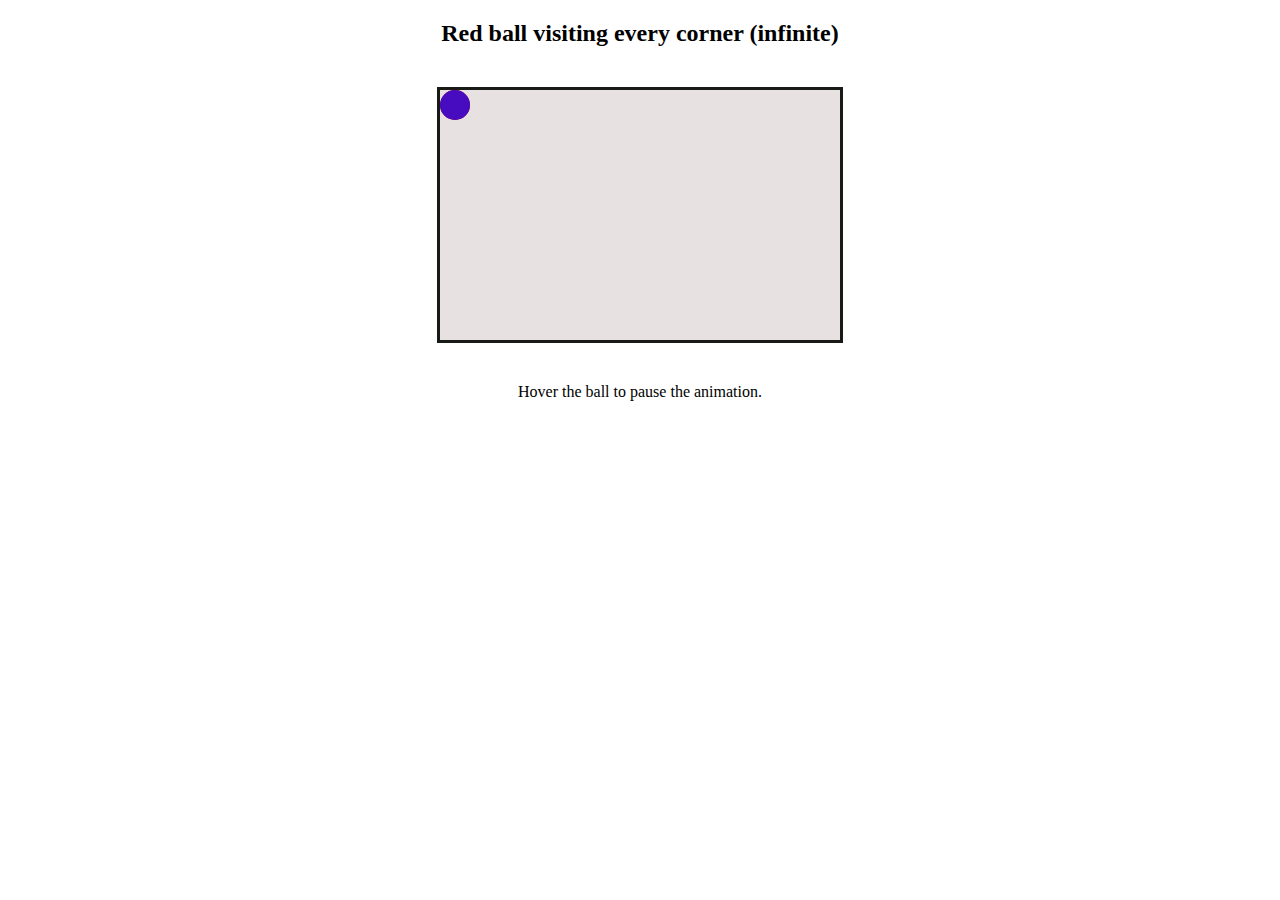
<file: frontend/html/assignment/animation.html>
<!DOCTYPE html>
<html lang="en">

<head>
    <meta charset="UTF-8">
    <meta name="viewport" content="width=device-width, initial-scale=1.0">
    <title>Document</title>
    <style>
        h2 {
            text-align: center;
        }

        .small {
            text-align: center;
        }

        .box {
            width: 400px;
            height: 250px;
            border: 3px solid #181b15;
            position: relative;
            margin: 40px auto;
            background: #e7e1e1;
            overflow: hidden;

        }

        .ball {
            width: 30px;
            height: 30px;
            
            border-radius: 50%;
            position: absolute;
            top: 0px;
            left: 0px;
            background: #c00b0b;
            animation: moveCorners 4s ease infinite;



        }

        .ballo {
            width: 30px;
            height: 30px;
            
            border-radius: 50%;
            position: absolute;
            top: 0px;
            left: 0px;
            background: #470bc0;
            animation: movefaster 3s ease infinite;



        }

        @keyframes movefaster {
            0%, 100% {
                top: 0;
                left: calc(100% - 30px);

            }

            25% {
                top: calc(100% - 30px);
                left: calc(100% - 30px);

            }

            50% {
                top: calc(100% - 30px);
                left: 0;

            }

            75% {
                top: 0;
                left: 0;

            }
        }

        @keyframes moveCorners {
            0% {
                top: 0;
                left: 0;
            }

            25% {
                top: 0;
                left: calc(100% - 30px);
            }

            50% {
                top: calc(100% - 30px);
                left: calc(100% - 30px);
            }

            75% {
                top: calc(100% - 30px);
                left: 0;
            }

            100% {
                top: 0;
                left: 0;
            }
        }
    </style>
</head>

<body>

    <h2>Red ball visiting every corner (infinite)</h2>
    <div class="box">
        <div class="ball" title="I'm moving!"></div>
        <div class="ballo" title="I'm also moving!"></div>
    </div>
    <p class="small">Hover the ball to pause the animation.</p>

     <script>
        const ball = document.querySelector('.ball');
        ball.addEventListener('mouseenter', () => ball.style.animationPlayState = 'paused');
        ball.addEventListener('mouseleave', () => ball.style.animationPlayState = 'running');
    </script>
    <script>
        const ballo = document.querySelector('.ballo');
        ballo.addEventListener('mouseenter', () => ballo.style.animationPlayState = 'paused');
        ballo.addEventListener('mouseleave', () => ballo.style.animationPlayState = 'running');
    </script> 



</body>

</html>
</file>
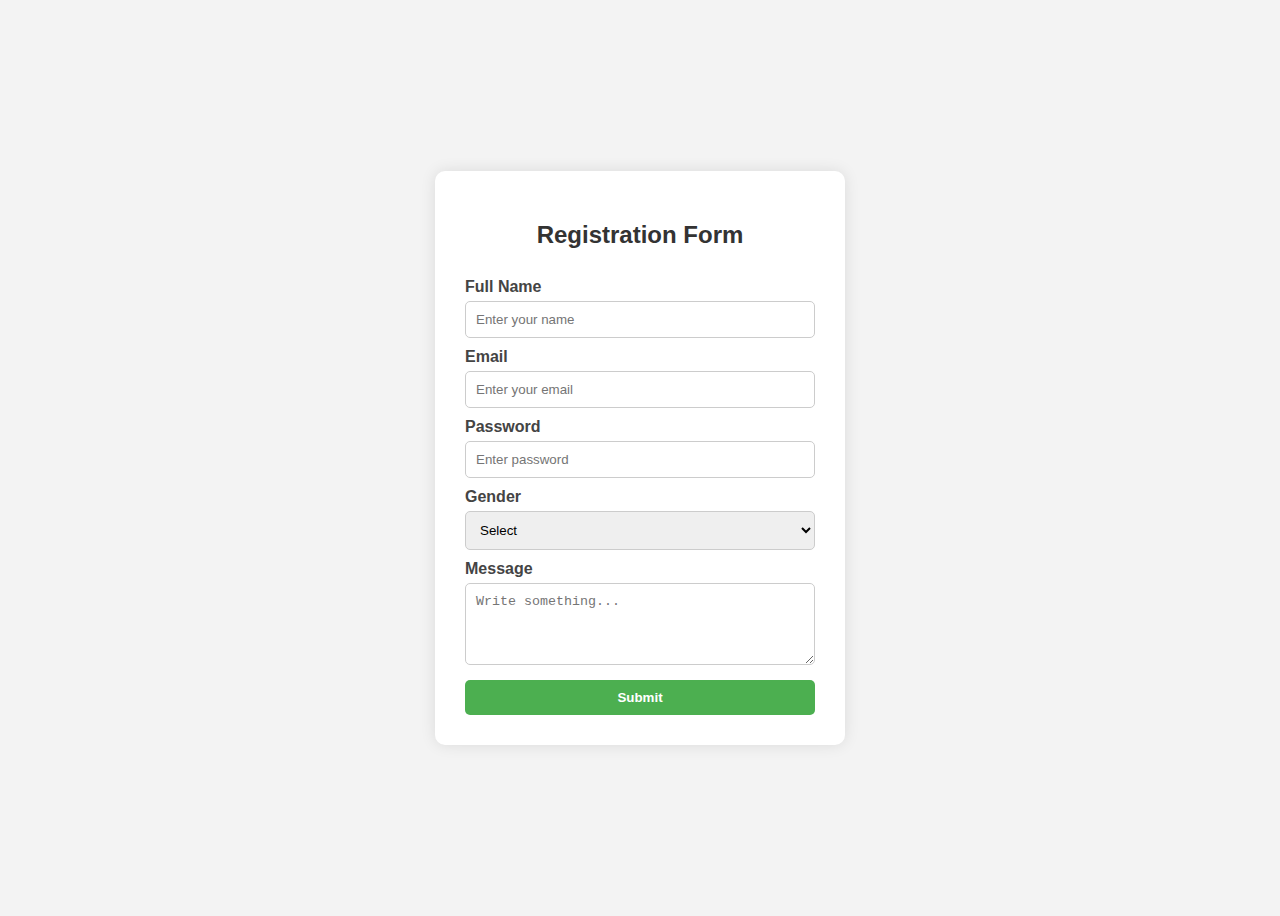
<file: frontend/html/assignment/form.html>
<!DOCTYPE html>
<html lang="en">

<head>
    <meta charset="UTF-8">
    <meta name="viewport" content="width=device-width, initial-scale=1.0">
    <title>Document</title>
    <style>
        body {
  font-family: Arial, sans-serif;
  background: #f3f3f3;
  display: flex;
  justify-content: center;
  align-items: center;
  height: 100vh;
}

.form-container {
  background: #fff;
  padding: 30px;
  width: 350px;
  border-radius: 10px;
  box-shadow: 0 0 15px rgba(0,0,0,0.1);
}

h2 {
  text-align: center;
  color: #333;
}

form {
  display: flex;
  flex-direction: column;
}

label {
  margin-top: 10px;
  font-weight: bold;
  color: #444;
}

input, select, textarea {
  margin-top: 5px;
  padding: 10px;
  border: 1px solid #ccc;
  border-radius: 5px;
}

button {
  margin-top: 15px;
  background-color: #4CAF50;
  color: white;
  padding: 10px;
  border: none;
  border-radius: 5px;
  cursor: pointer;
  font-weight: bold;
}

button:hover {
  background-color: #45a049;
}

    </style>
</head>

<body>
    <div class="form-container">
        <h2>Registration Form</h2>
        <form action="#" method="post">
            <label for="name">Full Name</label>
            <input type="text" id="name" name="name" placeholder="Enter your name" required>

            <label for="email">Email</label>
            <input type="email" id="email" name="email" placeholder="Enter your email" required>

            <label for="password">Password</label>
            <input type="password" id="password" name="password" placeholder="Enter password" required>

            <label for="gender">Gender</label>
            <select id="gender" name="gender">
                <option value="">Select</option>
                <option value="male">Male</option>
                <option value="female">Female</option>
            </select>

            <label for="message">Message</label>
            <textarea id="message" name="message" rows="4" placeholder="Write something..."></textarea>

            <button type="submit">Submit</button>
        </form>
    </div>


</body>

</html>
</file>
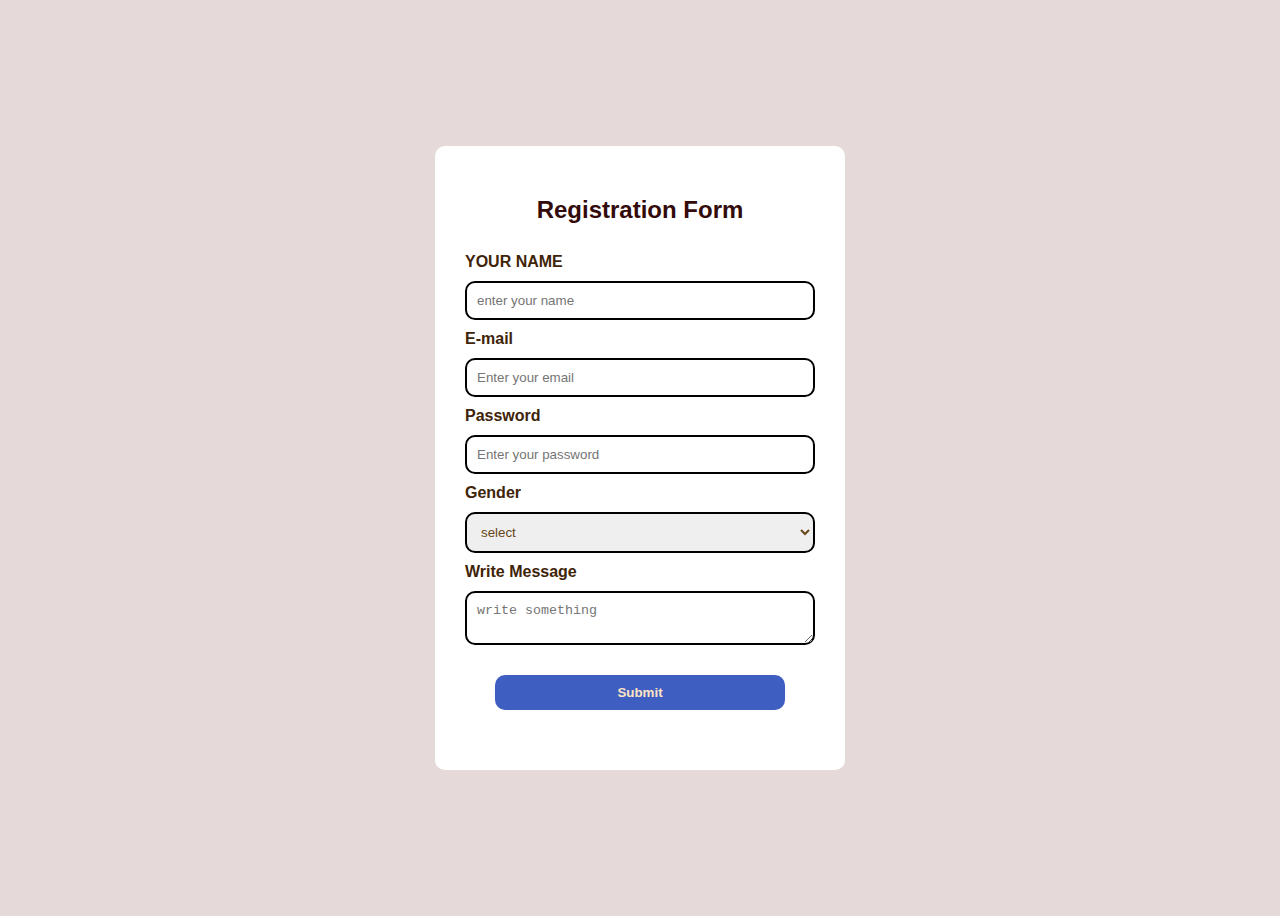
<file: frontend/html/assignment/newform.html>
<!DOCTYPE html>
<html lang="en">

<head>
    <meta charset="UTF-8">
    <meta name="viewport" content="width=device-width, initial-scale=1.0">
    <title>Document</title>
    <style> 
        body {
            font-family: sans-serif;
            background-color:rgb(230, 217, 217);
            display:flex;
            justify-content: center;
            align-items: center;
            height:100vh;
            
        

        }
        .form-container {
            background: white;
            padding:30px;
            border-radius:10px;
            width:350px;
            box-shadow: rgb(17, 13, 13);

             
        }
        h2{
            text-align:center;
            color:rgb(51, 11, 11)

        }
        form{
            display:flex;
            flex-direction:column;
        }
        label{
            margin-top:10px;
            font-weight: bold;
            color:rgb(64, 36, 8)


        }
        input,select,textarea{
            margin-top:10px;
            padding:10px;
            border: 2px solid black;
            border-radius:10px;
            color:rgb(103, 68, 23)


        }
        button{
            margin:30px;
            padding:10px;
            border:none;
            border-radius:10px;
            background-color: rgb(63, 94, 193);
            color:bisque;
            cursor: pointer;
            font-weight:bold;


        }
        button:hover{
            background-color: blue;
        }


    </style>
</head>

<body>
    <div class="form-container">
        <h2>Registration Form</h2>
        <form action="#" method="post">
            <label for="name ">YOUR NAME </label>
            <Input type="text" id="name" name="name" placeholder="enter your name " required>

            <label for="email">E-mail</label>
            <input type="email" id="email" name="email" placeholder="Enter your email" required>

            <label for="password">Password</label>
            <input type="password" id="password" name="password" placeholder="Enter your password " required>

            <label for="gender">Gender</label>
            <select id="gender" name="gender">
                <option value="gender">select</option>
                <option value="male">Male</option>
                <option value="female">female</option>
                <option value="none">Others</option> </select>

            <label for="message">Write Message</label>
            <textarea id="message" name="message" row="4" placeholder="write something"></textarea>

            <button type="submit">Submit</button>



        </form>
    </div>

</body>

</html>
</file>
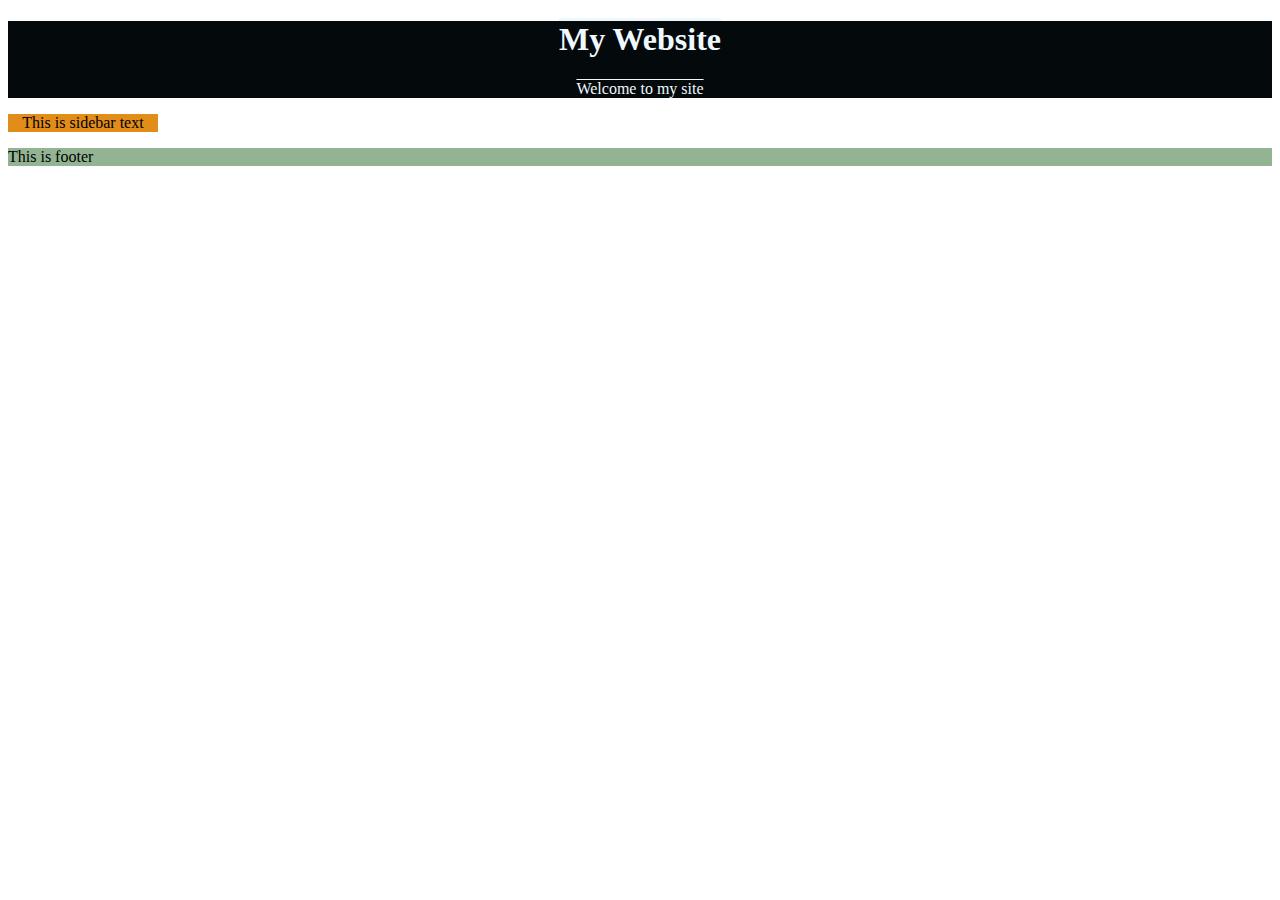
<file: frontend/html/assignment/trash.html>
<!DOCTYPE html>
<html lang="en">
<head>
    <meta charset="UTF-8">
    <meta name="viewport" content="width=device-width, initial-scale=1.0">
    <title>Document</title>
    <link rel="stylesheet" href="style.css">
</head>
<body>
    
</body>
</html>
<div class="header">
  <h1>My Website</h1>
  <p>Welcome to my site</p>
</div>

<div class="sidebar">
  <p>This is sidebar text</p>
</div>

<div class="footer">
  <p>This is footer</p>
</div>
</file>
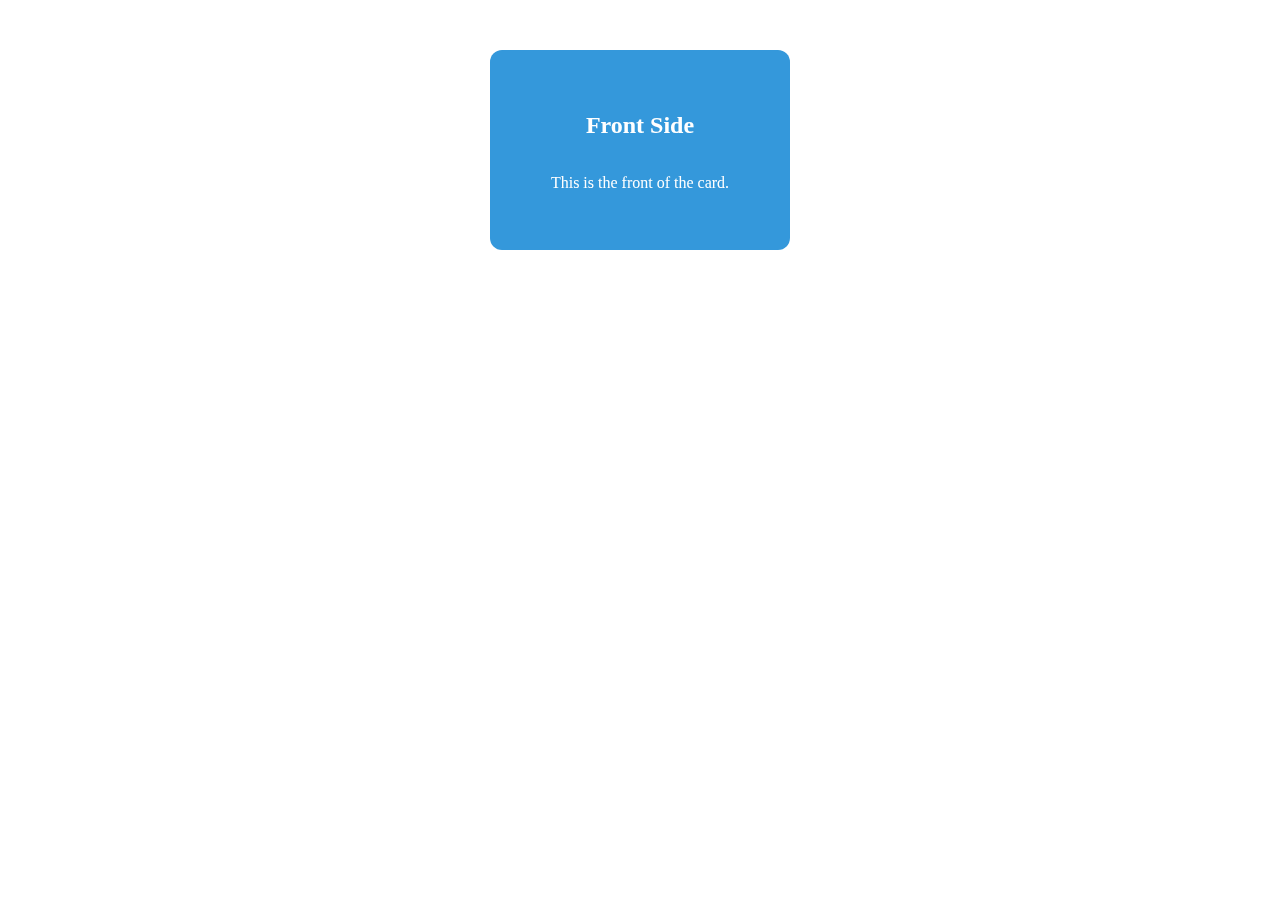
<file: frontend/html/class work/gpt.html>
<!DOCTYPE html>
<html lang="en">

<head>
    <meta charset="UTF-8">
    <meta name="viewport" content="width=device-width, initial-scale=1.0">
    <title>Document</title>
    <style>
        
        .card {
            width: 300px;
            height: 200px;
            perspective: 1000px;
            border: 10px;
            
            margin: 50px auto;
            cursor: pointer;
        }

        
        .card-inner {
            position: relative;
            width: 100%;
            height: 100%;
            transform-style: preserve-3d;
            
            transition: transform 0.6s;
            
        }

        .card:hover .card-inner {
            transform: rotateY(180deg);
        }

        
        .card-front,
        .card-back {
            position: absolute;
            width: 100%;
            height: 100%;
            backface-visibility: hidden;
          
            
            border-radius: 12px;
            color: white;
            display: flex;
            flex-direction: column;
            justify-content: center;
            align-items: center;
        }

        
        .card-front {
            background-color: #3498db;
        }

        
        .card-back {
            background-color: #2ecc71;
            transform: rotateY(180deg);
        }
    </style>
</head>

<body>
    <div class="card">
        <div class="card-inner">
            <div class="card-front">
                <h2>Front Side</h2>
                <p>This is the front of the card.</p>
            </div>
            <div class="card-back">
                <h2>Back Side</h2>
                <p>This is the back of the card.</p>
            </div>
        </div>
    </div>


</body>

</html>
</file>
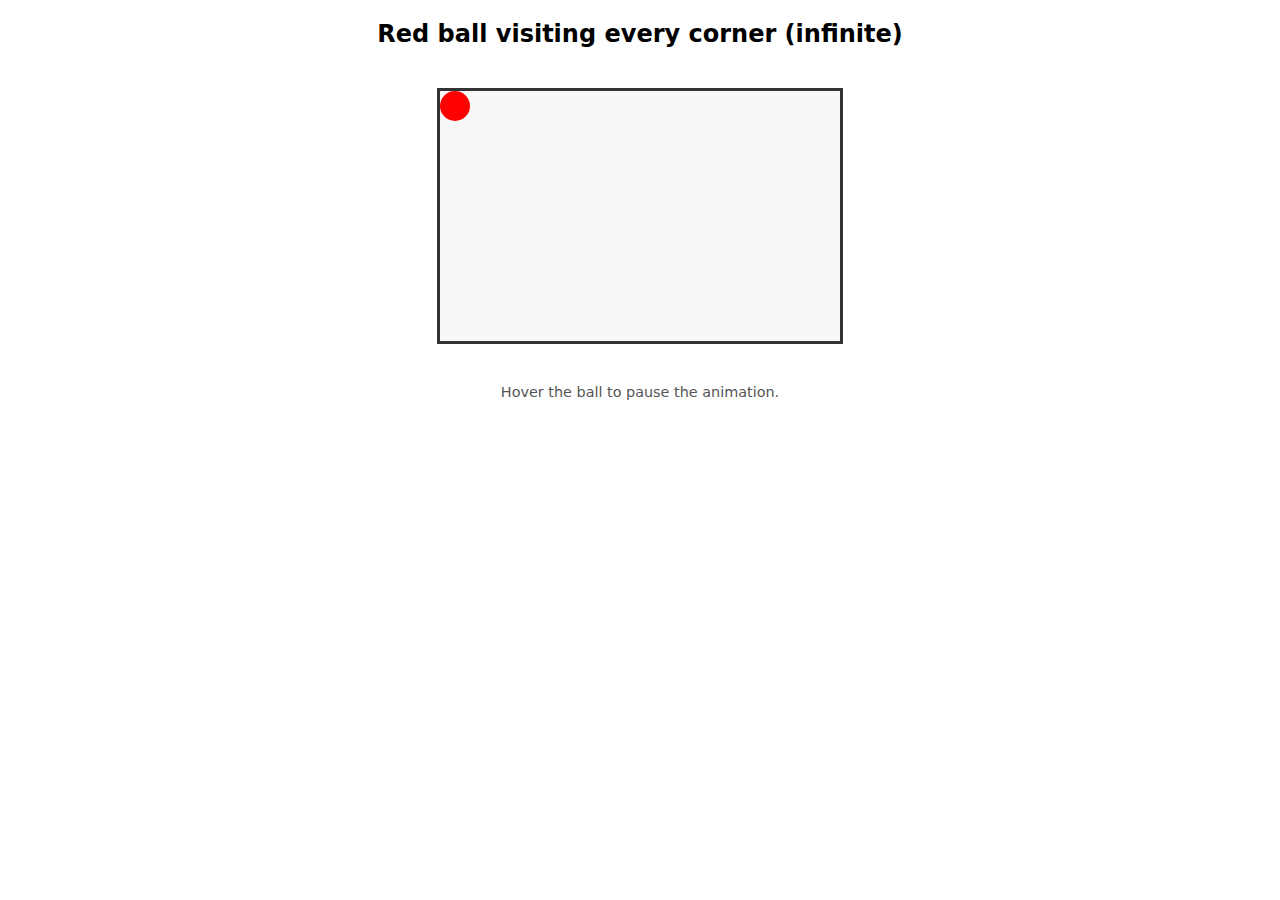
<file: frontend/html/class work/tran.html>
<!doctype html>
<html lang="en">
<head>
  <meta charset="utf-8" />
  <meta name="viewport" content="width=device-width,initial-scale=1" />
  <title>Ball to Corners Animation</title>
  <style>
    /* container (the rectangular box) */
    .box {
      width: 400px;
      height: 250px;
      border: 3px solid #333;
      position: relative;      /* needed so absolute children are positioned inside */
      margin: 40px auto;
      background: #f8f8f8;
      overflow: hidden;
    }

    /* the ball */
    .ball {
      width: 30px;
      height: 30px;
      border-radius: 50%;
      background: red;
      position: absolute;
      /* start at top-left corner */
      top: 0;
      left: 0;
      /* make movement smooth and continuous */
      animation: moveCorners 4s linear infinite;
    }

    /* keyframes that move the ball to each corner in sequence:
       0%   -> top-left
       25%  -> top-right
       50%  -> bottom-right
       75%  -> bottom-left
       100% -> back to top-left
    */
    @keyframes moveCorners {
      0%   { top: 0;               left: 0; }
      25%  { top: 0;               left: calc(100% - 30px); } /* 30px is ball width */
      50%  { top: calc(100% - 30px); left: calc(100% - 30px); }
      75%  { top: calc(100% - 30px); left: 0; }
      100% { top: 0;               left: 0; }
    }

    /* optional: center page text and give a tiny instruction */
    body { font-family: system-ui, -apple-system, "Segoe UI", Roboto, Arial; text-align: center; }
    p.small { font-size: 0.9rem; color:#555; }
  </style>
</head>
<body>
  <h2>Red ball visiting every corner (infinite)</h2>
  <div class="box">
    <div class="ball" title="I'm moving!"></div>
  </div>
  <p class="small">Hover the ball to pause the animation.</p>

  <script>
    // small extra: pause on hover (nice for demo)
    const ball = document.querySelector('.ball');
    ball.addEventListener('mouseenter', () => ball.style.animationPlayState = 'paused');
    ball.addEventListener('mouseleave', () => ball.style.animationPlayState = 'running');
  </script>
</body>
</html>
</file>
<file: frontend/html/assignment/style.css>
.header {
  background: rgb(4, 9, 11);
  text-align: center;
  text-decoration: overline;
  color: aliceblue;
}

.sidebar {
  background-color: rgb(226, 140, 26);
  width: 150px;
  text-align: center;
  float: none;
}

.footer {
  background: rgb(147, 180, 147);
  text-align: left;
}
</file>
